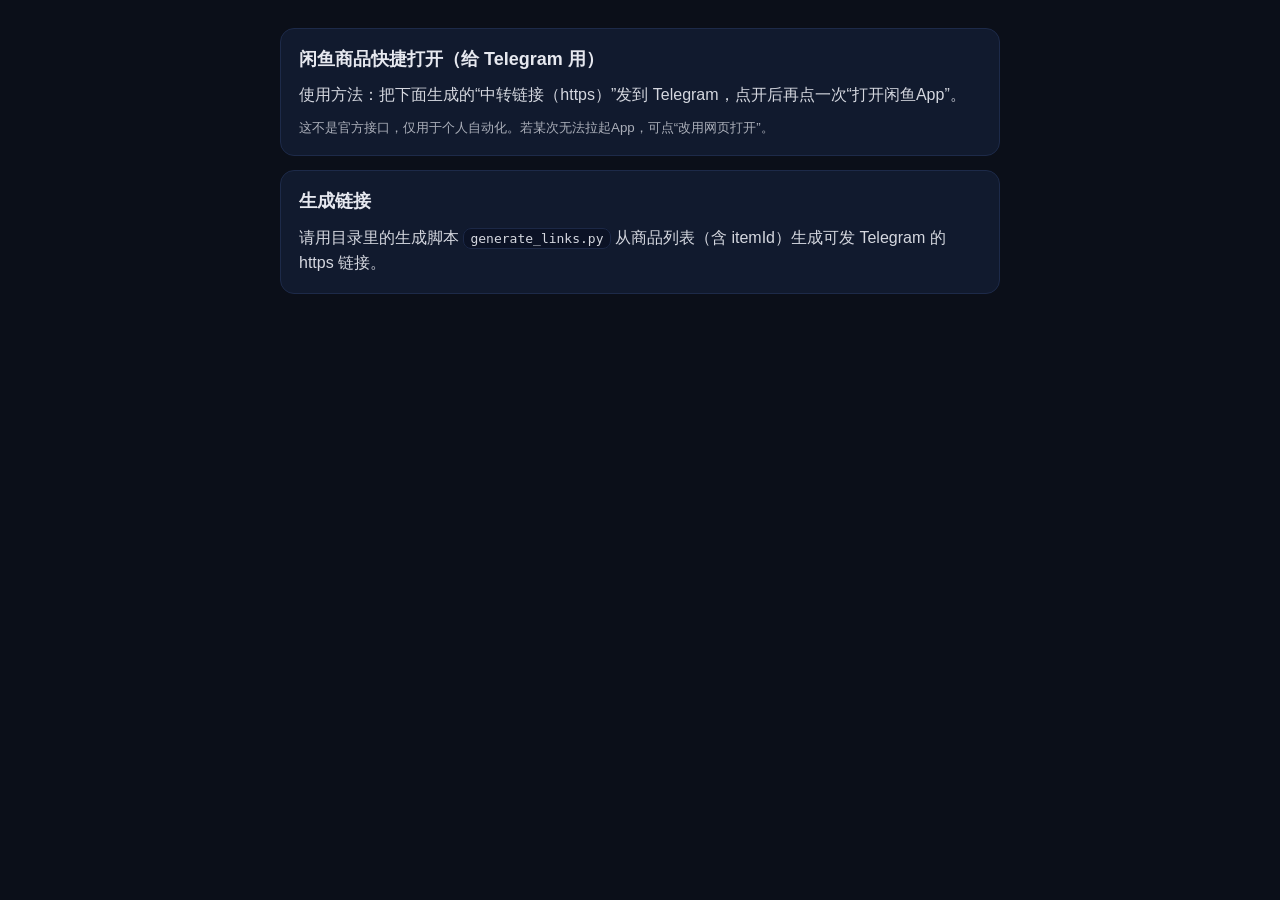
<file: index.html>
<!doctype html>
<html lang="zh-CN">
<head>
  <meta charset="utf-8" />
  <meta name="viewport" content="width=device-width, initial-scale=1" />
  <title>闲鱼商品快捷打开</title>
  <link rel="stylesheet" href="assets/style.css" />
</head>
<body>
  <div class="wrap">
    <div class="card">
      <h1>闲鱼商品快捷打开（给 Telegram 用）</h1>
      <div class="p">
        使用方法：把下面生成的“中转链接（https）”发到 Telegram，点开后再点一次“打开闲鱼App”。
      </div>
      <small>
        这不是官方接口，仅用于个人自动化。若某次无法拉起App，可点“改用网页打开”。
      </small>
    </div>

    <div style="height:14px"></div>

    <div class="card">
      <h1>生成链接</h1>
      <div class="p">请用目录里的生成脚本 <code>generate_links.py</code> 从商品列表（含 itemId）生成可发 Telegram 的 https 链接。</div>
    </div>
  </div>
</body>
</html>
</file>
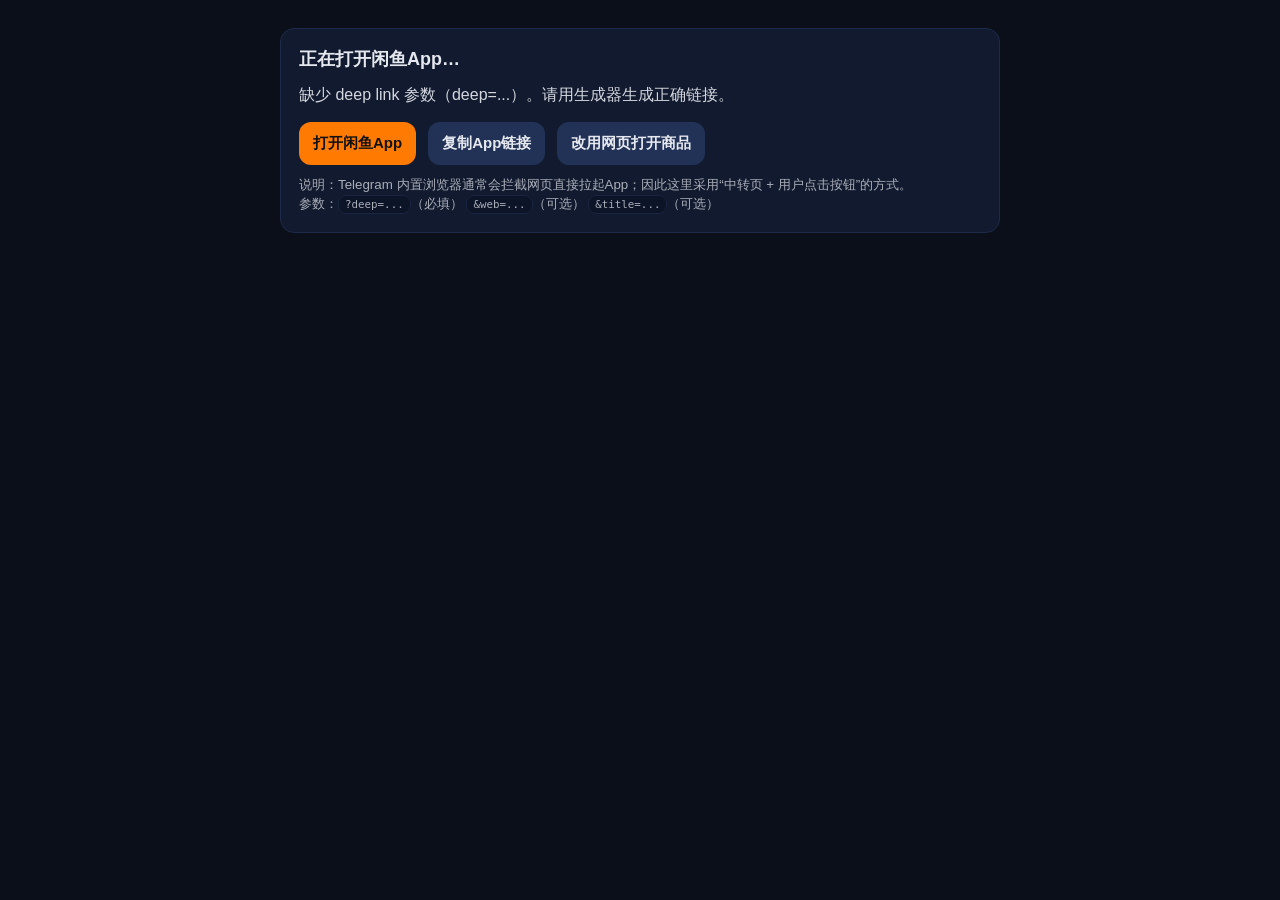
<file: items/open.html>
<!doctype html>
<html lang="zh-CN">
<head>
  <meta charset="utf-8" />
  <meta name="viewport" content="width=device-width, initial-scale=1" />
  <title>打开闲鱼App</title>
  <link rel="stylesheet" href="../assets/style.css" />
</head>
<body>
  <div class="wrap">
    <div class="card">
      <h1 id="title">正在打开闲鱼App…</h1>
      <div class="p" id="hint">若没有自动跳转，请点下面按钮。</div>
      <div class="btns">
        <button class="primary" id="openApp">打开闲鱼App</button>
        <button class="secondary" id="copyDeep">复制App链接</button>
        <a class="btn secondary" id="openWeb" href="#" target="_blank" rel="noopener">改用网页打开商品</a>
      </div>
      <small>
        说明：Telegram 内置浏览器通常会拦截网页直接拉起App；因此这里采用“中转页 + 用户点击按钮”的方式。
        <br/>参数：<code>?deep=...</code>（必填） <code>&web=...</code>（可选） <code>&title=...</code>（可选）
      </small>
    </div>
  </div>
  <script src="../assets/app.js"></script>
</body>
</html>
</file>
<file: assets/style.css>
body{font-family:-apple-system,BlinkMacSystemFont,"Segoe UI",Roboto,"PingFang SC","Hiragino Sans GB","Microsoft YaHei",Arial,sans-serif;margin:0;background:#0b0f19;color:#e6e8ef}
.wrap{max-width:720px;margin:0 auto;padding:28px 18px}
.card{background:#111a2e;border:1px solid #1d2a49;border-radius:14px;padding:18px}
h1{font-size:18px;margin:0 0 12px 0;line-height:1.35}
.p{opacity:.92;line-height:1.55}
.btns{display:flex;gap:12px;flex-wrap:wrap;margin-top:14px}
button,a.btn{appearance:none;border:0;border-radius:12px;padding:12px 14px;font-size:15px;font-weight:600;text-decoration:none;cursor:pointer;display:inline-block}
button.primary,a.primary{background:#ff7a00;color:#111}
button.secondary,a.secondary{background:#223256;color:#e6e8ef}
small{display:block;opacity:.72;margin-top:10px;line-height:1.45}
code{background:#0b1225;border:1px solid #1d2a49;padding:2px 6px;border-radius:8px}
</file>
